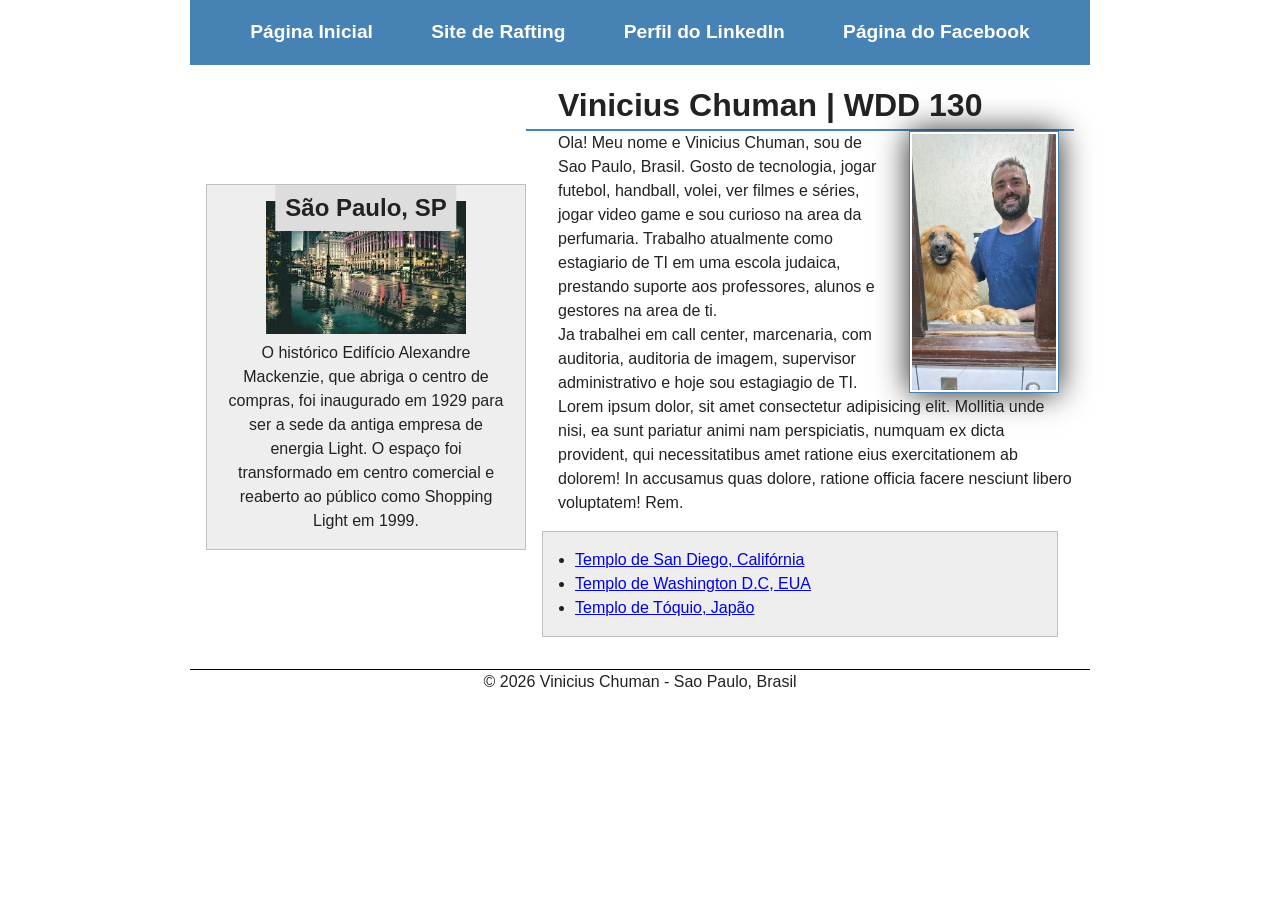
<file: index.html>
<!DOCTYPE html>
<html lang="pt-BR">

<head>
    <meta charset="UTF-8">
    <meta name="viewport" content="width=device-width, initial-scale=1.0">
    <title>Vinicius Chuman | WDD 130</title>

    <meta name="description"
        content="Apenas uma tentativa de fazer com que a pagina criada seja gabaritada na auditoria maléfica.">
    <meta name="author" content="Vinicius Chuman">
    <link rel="stylesheet" href="estilos/estilos.css">
</head>

<body>
    <header>
        <nav>
            <a href="#">Página Inicial</a>
            <a href="wwr/">Site de Rafting</a>
            <a href="https://linkedin.com">Perfil do LinkedIn</a>
            <a href="https://facebook.com">Página do Facebook</a>
        </nav>
    </header>

    <div class="grid">


        <aside class="caixa">
            <h2>São Paulo, SP</h2>
            <img src="imagens/centro_de_sp.jpeg" alt="Shopping Light, na praça Ramos de Azevedo, centro de São Paulo"
                class="place-img">

            <p>O histórico Edifício Alexandre Mackenzie, que abriga o centro de compras, foi inaugurado em 1929 para ser
                a
                sede da
                antiga empresa de energia Light. O espaço foi transformado em centro comercial e reaberto ao público
                como
                Shopping Light em 1999.</p>
        </aside>

        <main>
            <h1 class="identacao">Vinicius Chuman | WDD 130</h1>
            <img src="imagens/perfil.jpg" alt="Ola, meu nome e Vinicius Chuman" width="200">
            <p class="identacao"> Ola! Meu nome e Vinicius Chuman, sou de Sao Paulo, Brasil. Gosto de tecnologia, jogar
                futebol, handball,
                volei,
                ver filmes e séries, jogar video game e sou curioso na area da perfumaria. Trabalho atualmente como
                estagiario de TI
                em uma escola judaica, prestando suporte aos professores, alunos e gestores na area de ti.</p>
            <p class="identacao"> Ja trabalhei em call center, marcenaria, com auditoria, auditoria de imagem,
                supervisor
                administrativo e hoje sou estagiagio de TI.</p>
            <p class="identacao">Lorem ipsum dolor, sit amet consectetur adipisicing elit. Mollitia unde nisi, ea sunt
                pariatur animi nam
                perspiciatis, numquam ex dicta provident, qui necessitatibus amet ratione eius exercitationem ab
                dolorem! In
                accusamus quas dolore, ratione officia facere nesciunt libero voluptatem! Rem.</p>

            <ul class="caixa identacao">
                <li><a href="https://www.churchofjesuschrist.org/temples/details/san-diego-california-temple?lang=por"
                        target="_blank">Templo de San Diego, Califórnia</a>
                </li>
                <li><a href="https://www.churchofjesuschrist.org/temples/details/washington-d.c.-temple?lang=por"
                        target="_blank">Templo de Washington D.C, EUA</a></li>
                <li><a href="https://www.churchofjesuschrist.org/temples/details/tokyo-japan-temple?lang=por"
                        target="_blank">Templo de Tóquio, Japão</a></li>
            </ul>


        </main>
    </div>

    <footer>
        <p class="footer-text">&copy; 2026 Vinicius Chuman - Sao Paulo, Brasil</p>

    </footer>
</body>

</html>
</file>
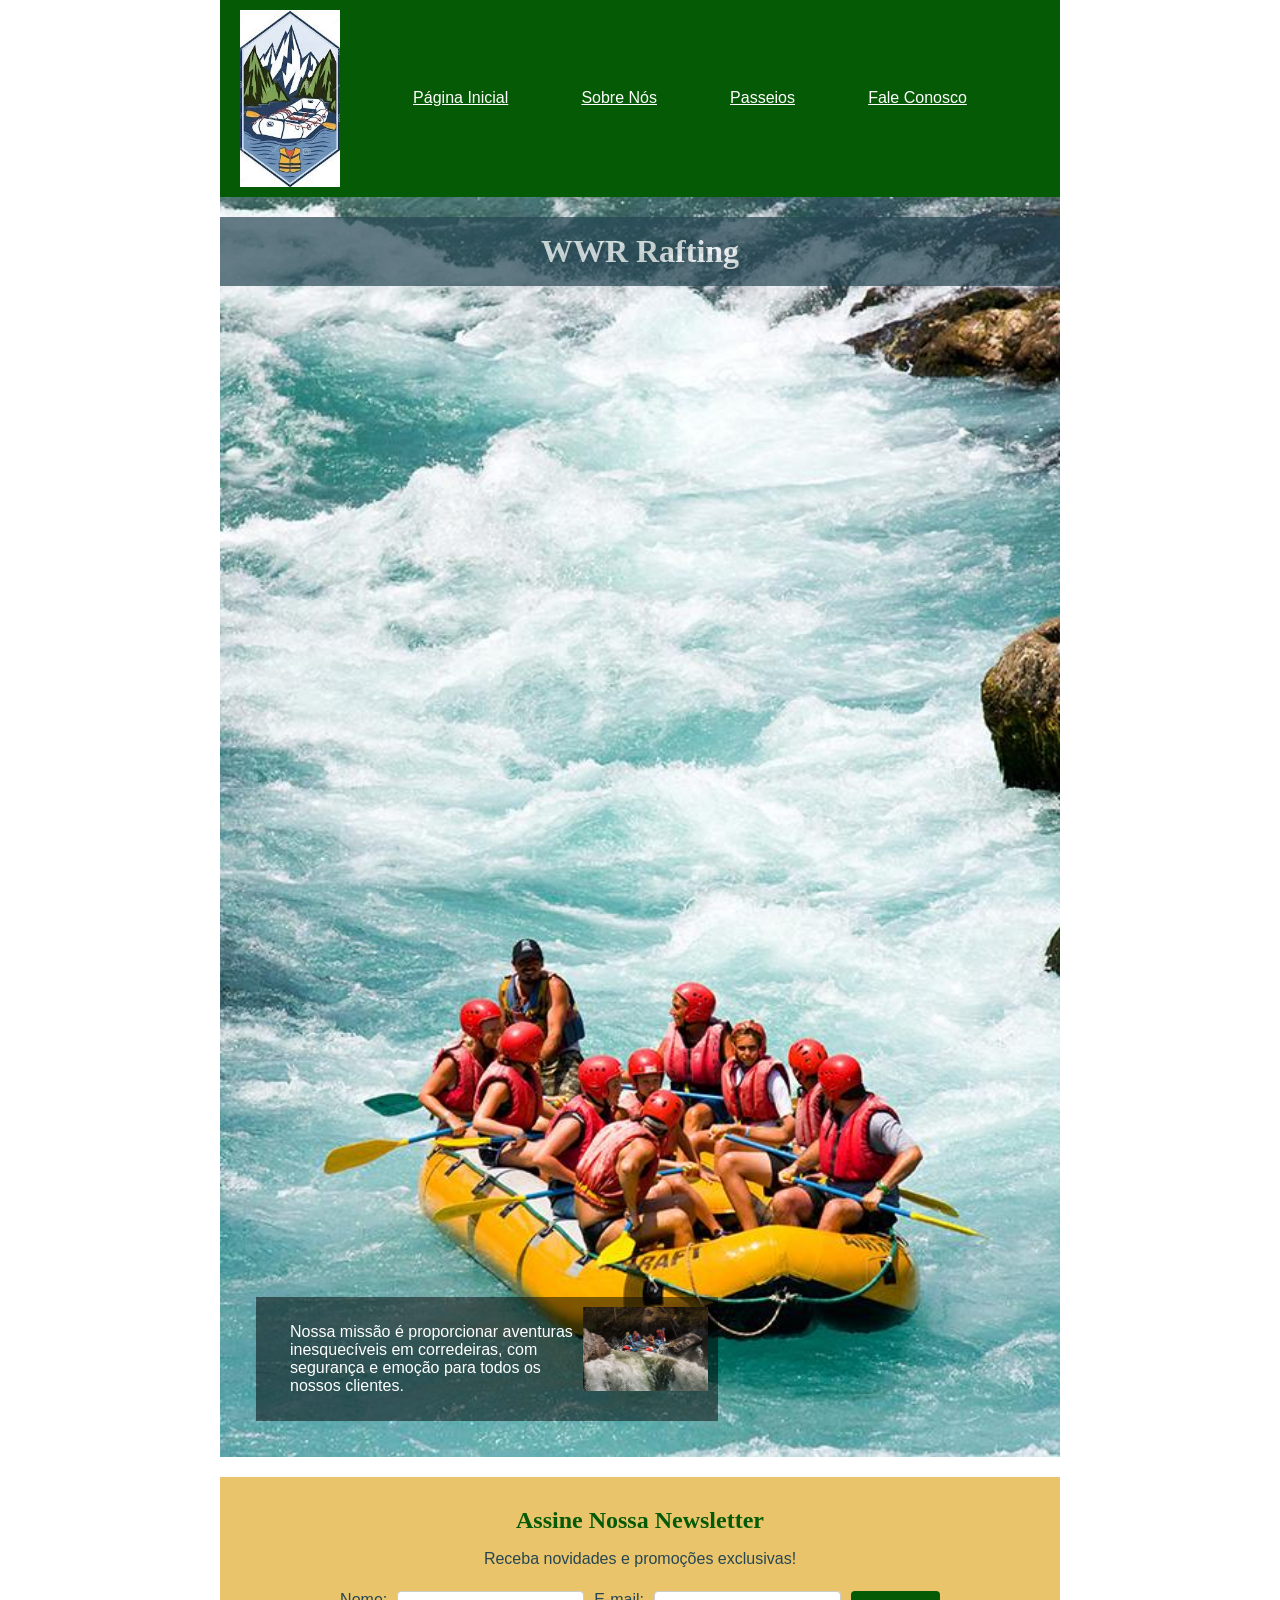
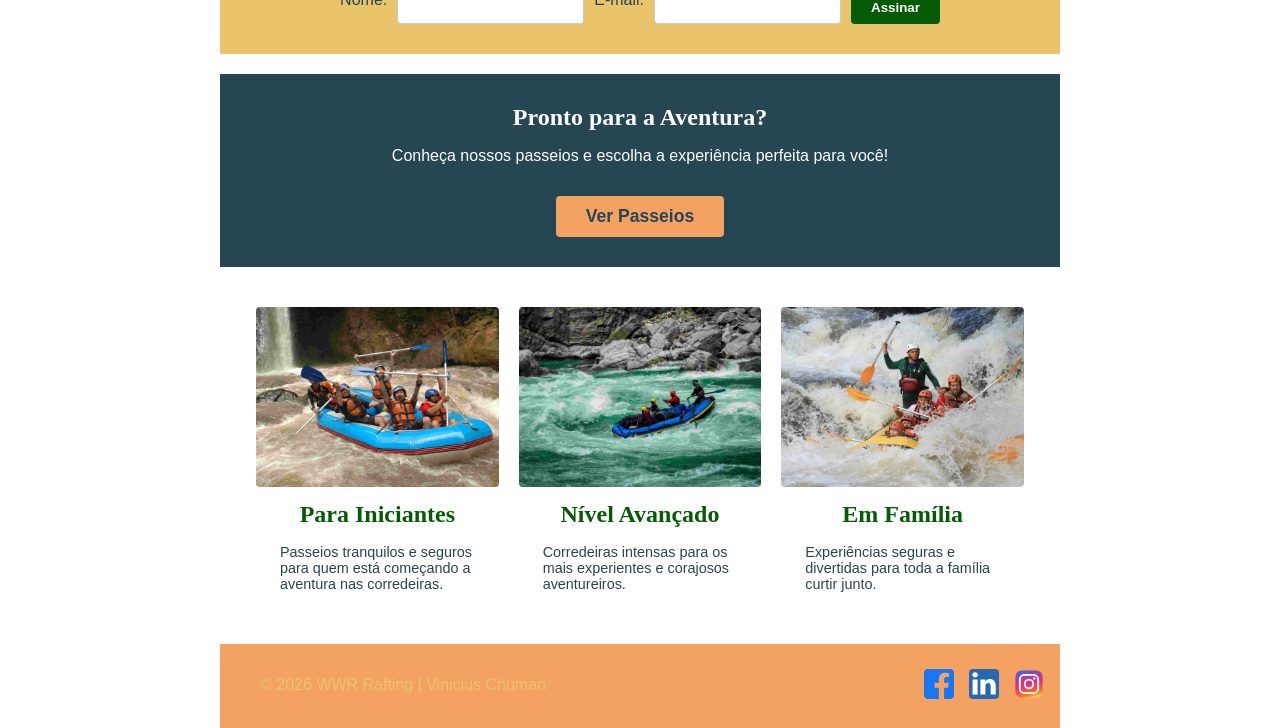
<file: wwr/index.html>
<!DOCTYPE html>
<html lang="pt-BR">

<head>
    <meta charset="UTF-8">
    <meta name="viewport" content="width=device-width, initial-scale=1.0">
    <meta name="description"
        content="WWR Rafting - Aventuras inesquecíveis em corredeiras brasileiras. Conheça nossos passeios e venha viver essa experiência!">
    <meta name="author" content="Vinicius Chuman">
    <title>Página Inicial | WWR Rafting</title>
    <link rel="stylesheet" href="estilos/rafting.css">
</head>

<body>
    <header>
        <img src="imagens/logo.jpeg" alt="Logo WWR Rafting">
        <nav>
            <ul>
                <li><a href="index.html">Página Inicial</a></li>
                <li><a href="sobre.html">Sobre Nós</a></li>
                <li><a href="passeios.html">Passeios</a></li>
                <li><a href="contato.html">Fale Conosco</a></li>
            </ul>
        </nav>
    </header>

    <main>
        <!-- Hero com imagem e título -->
        <div class="hero">
            <img src="imagens/rafting_p.jpg" alt="Rafting em Corredeiras">
            <h1>WWR Rafting</h1>
            <article>
                <img src="imagens/rafting_g.jpg" alt="Clientes se aventurando">
                <p>Nossa missão é proporcionar aventuras inesquecíveis em corredeiras, com segurança e emoção para todos
                    os nossos clientes.</p>
            </article>
        </div>

        <!-- Newsletter -->
        <section class="newsletter">
            <h2>Assine Nossa Newsletter</h2>
            <p>Receba novidades e promoções exclusivas!</p>
            <form action="#" method="get">
                <label for="nome-news">Nome:</label>
                <input type="text" id="nome-news" name="nome" required>
                <label for="email-news">E-mail:</label>
                <input type="email" id="email-news" name="email" required>
                <button type="submit">Assinar</button>
            </form>
        </section>

        <!-- Chamada para ação -->
        <section class="cta">
            <h2>Pronto para a Aventura?</h2>
            <p>Conheça nossos passeios e escolha a experiência perfeita para você!</p>
            <a href="passeios.html" class="btn-cta">Ver Passeios</a>
        </section>

        <!-- Grid com imagens e conteúdo -->
        <section class="home-grid">
            <div class="home-card">
                <img src="imagens/aventura1.jpg" alt="Rafting para iniciantes">
                <h2>Para Iniciantes</h2>
                <p>Passeios tranquilos e seguros para quem está começando a aventura nas corredeiras.</p>
            </div>
            <div class="home-card">
                <img src="imagens/aventura2.jpg" alt="Rafting avançado">
                <h2>Nível Avançado</h2>
                <p>Corredeiras intensas para os mais experientes e corajosos aventureiros.</p>
            </div>
            <div class="home-card">
                <img src="imagens/aventura3.jpg" alt="Rafting em família">
                <h2>Em Família</h2>
                <p>Experiências seguras e divertidas para toda a família curtir junto.</p>
            </div>
        </section>
    </main>

    <footer>
        <p>&copy; 2026 WWR Rafting | Vinicius Chuman</p>
        <nav class="redes-sociais">
            <a href="https://facebook.com">
                <img src="imagens/facebook.svg" alt="Ícone do Facebook">
            </a>
            <a href="https://linkedin.com">
                <img src="imagens/linkedin.svg" alt="Ícone do LinkedIn">
            </a>
            <a href="https://instagram.com">
                <img src="imagens/instagram.svg" alt="Ícone do Instagram">
            </a>
        </nav>
    </footer>
</body>

</html>
</file>
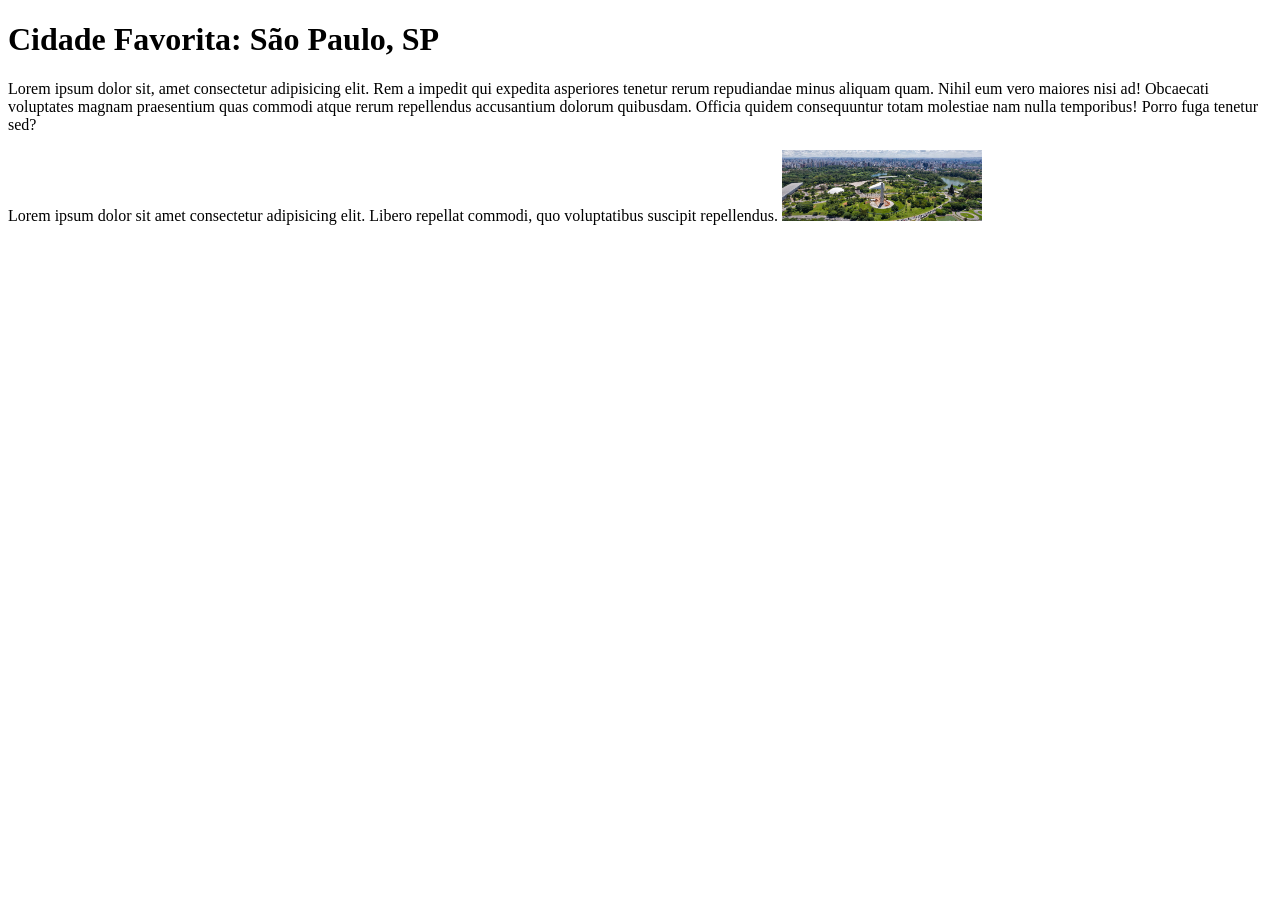
<file: semana01/cidade-favorita.html>
<!DOCTYPE html>
<html lang="pt-BR">

<head>
    <meta charset="UTF-8">
    <meta name="viewport" content="width=device-width, initial-scale=1.0">
    <title>Cidade Favorita</title>
</head>

<body>
    <h1> Cidade Favorita: São Paulo, SP</h1>
    <p></p>
    Lorem ipsum dolor sit, amet consectetur adipisicing elit. Rem a impedit qui expedita asperiores tenetur rerum
    repudiandae minus aliquam quam. Nihil eum vero maiores nisi ad! Obcaecati voluptates magnam praesentium quas commodi
    atque rerum repellendus accusantium dolorum quibusdam. Officia quidem consequuntur totam molestiae nam nulla
    temporibus!
    Porro fuga tenetur sed?
    <p></p>
    Lorem ipsum dolor sit amet consectetur adipisicing elit. Libero repellat commodi, quo voluptatibus suscipit
    repellendus.

    <img src="imagens/parque_ibirapuera.jpg" alt="Parque do Ibirapuera em São Paulo" width="200">


</body>

</html>
</file>
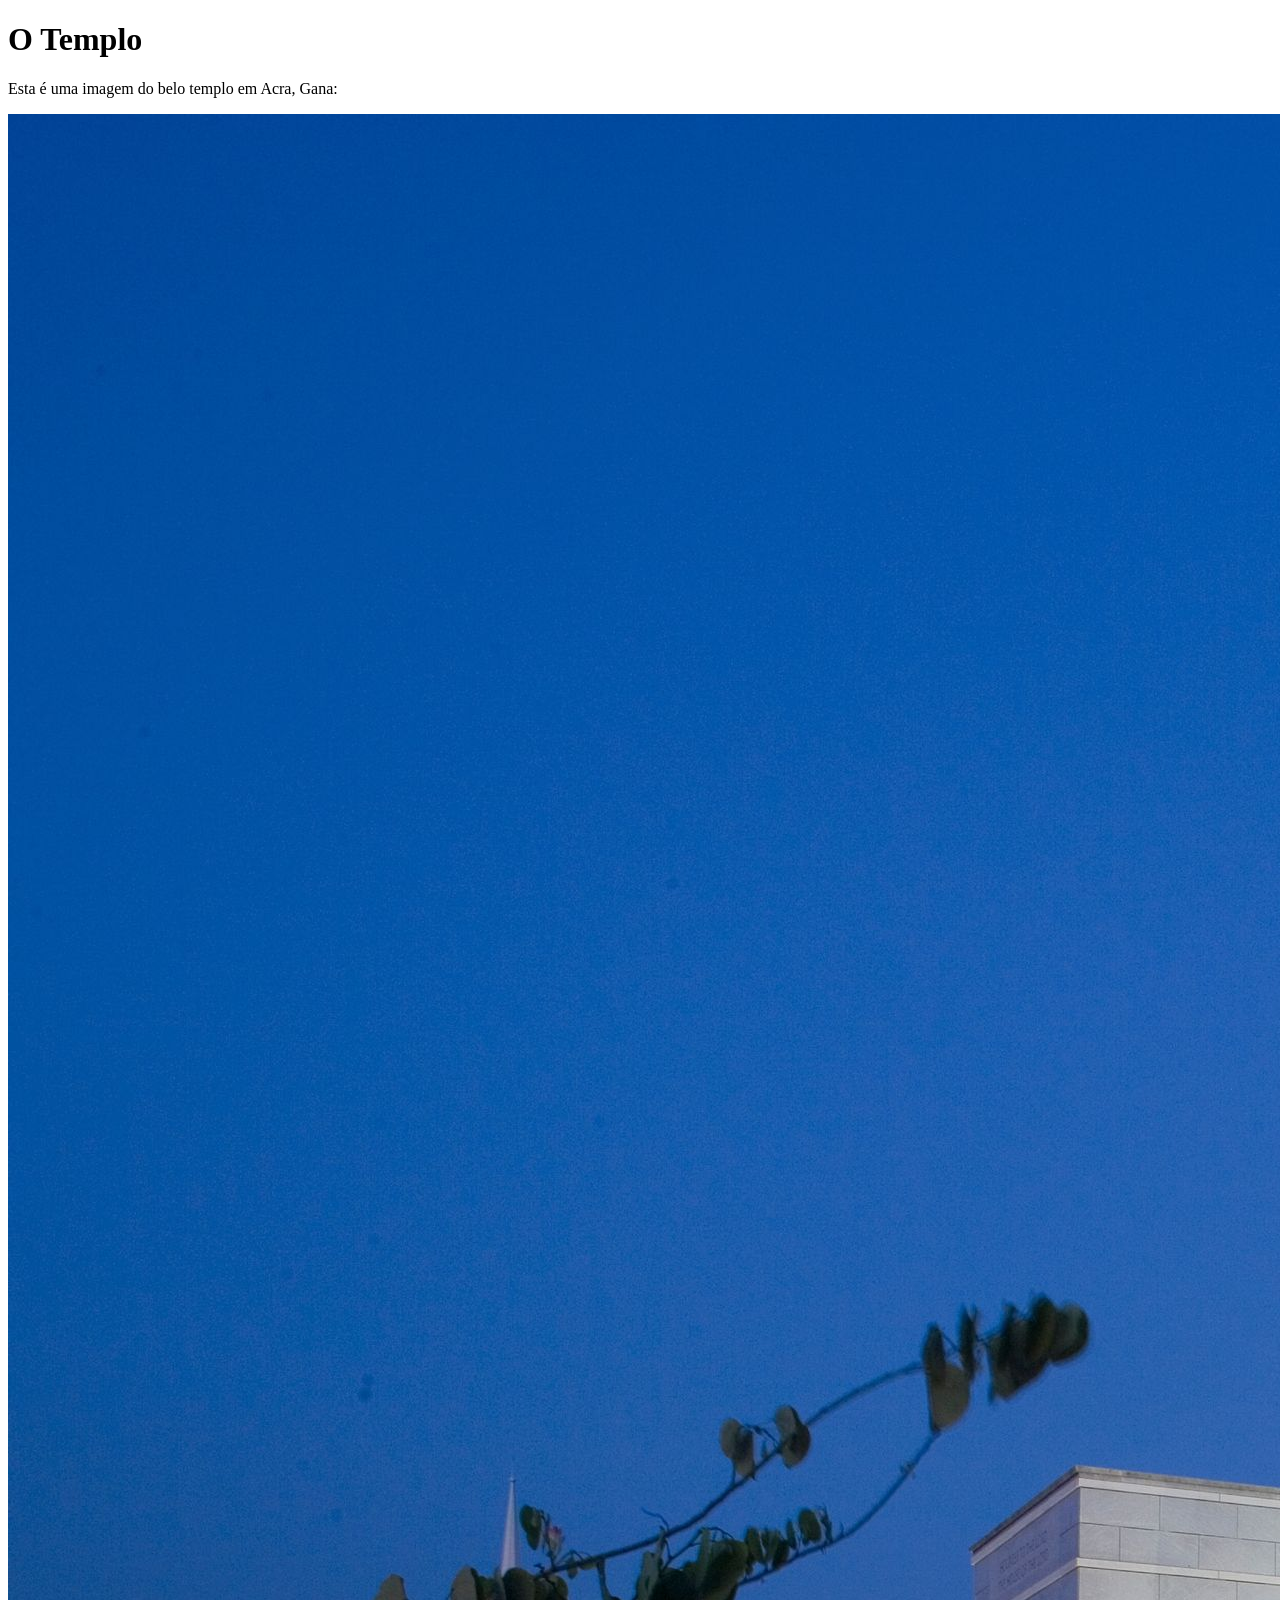
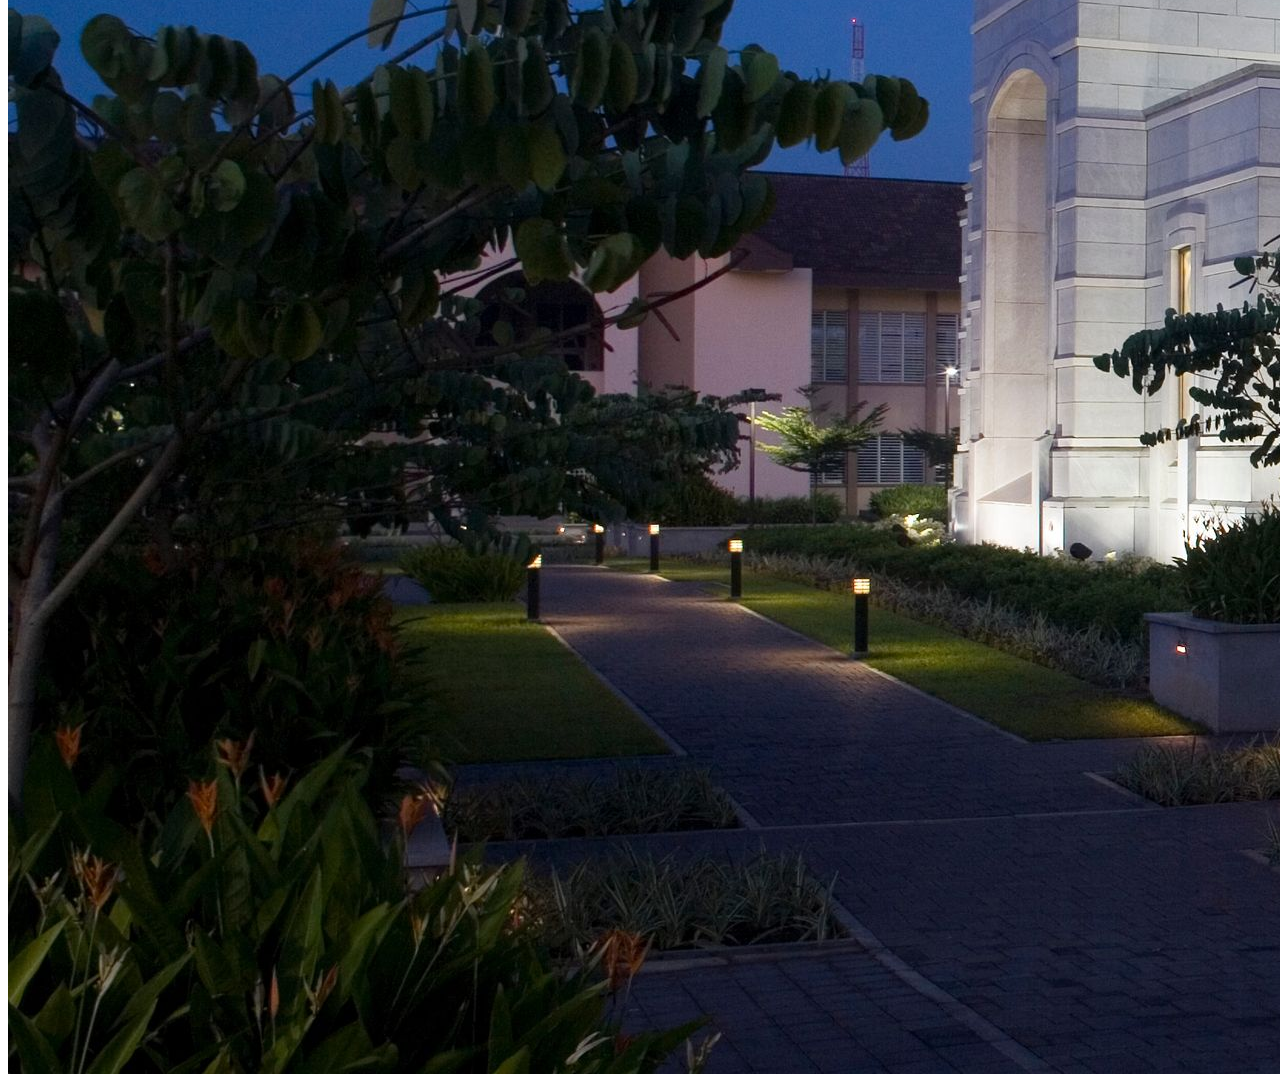
<file: semana01/imagens.html>
<!DOCTYPE html>
<html lang="pt-br">
<head>
    <meta charset="UTF-8">
    <meta name="viewport" content="width=device-width, initial-scale=1.0">
    <title>Imagem do Templo</title>
</head>
<body>
    <h1>O Templo</h1>
    <p>Esta é uma imagem do belo templo em Acra, Gana:</p>
    <img src="imagens/templo-largo.jpeg" alt="O Templo de Acra, Gana">
    
</body>
</html>
</file>
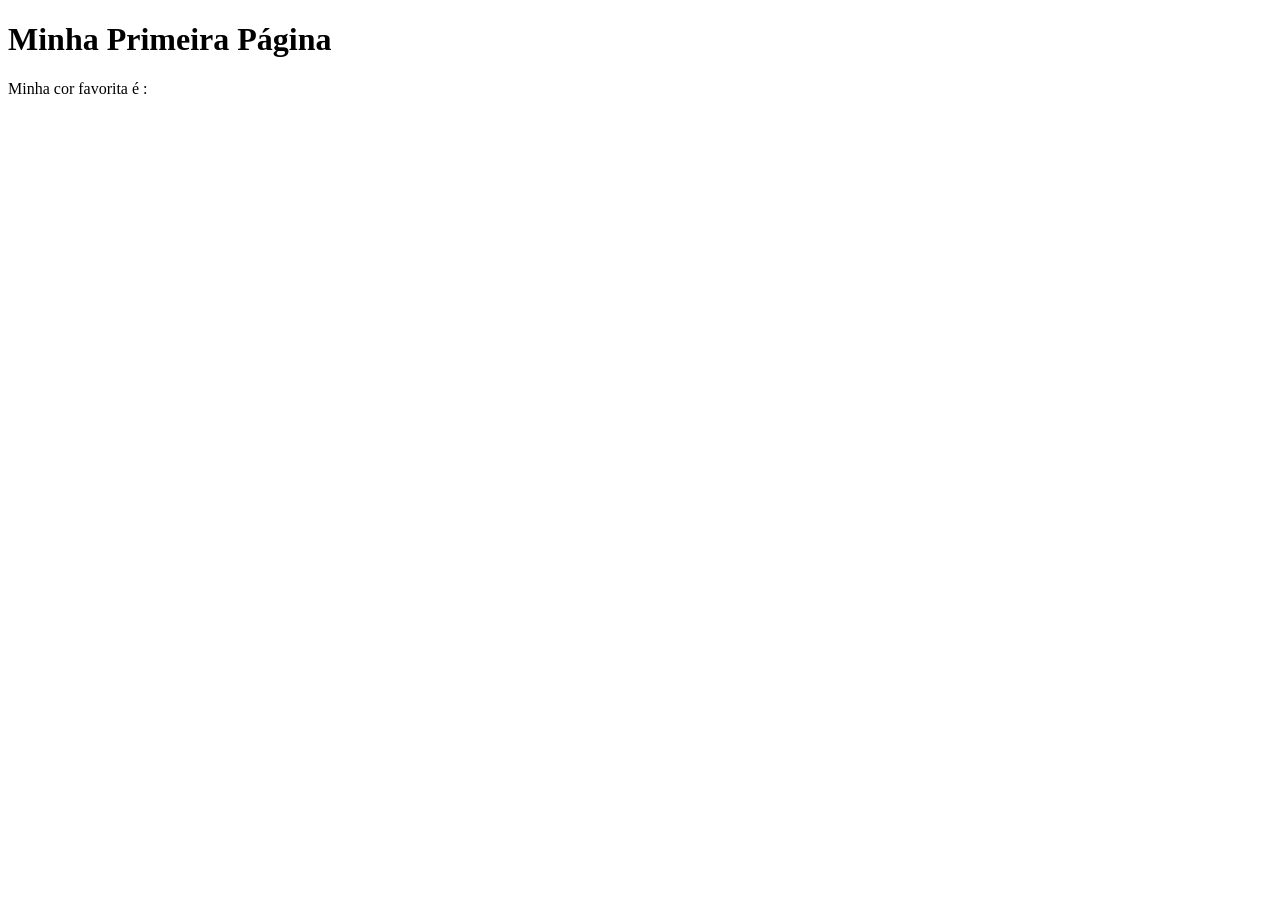
<file: semana01/primeira-pagina.html>
<!DOCTYPE html>
<html lang="pt-br">
<head>
    <meta charset="UTF-8">
    <meta name="viewport" content="width=device-width, initial-scale=1.0">
    <title>Minha Primeira Página</title>
</head>
<body>
    <h1>Minha Primeira Página</h1>
    <p>Minha cor favorita é : </p>
</body>
</html>
</file>
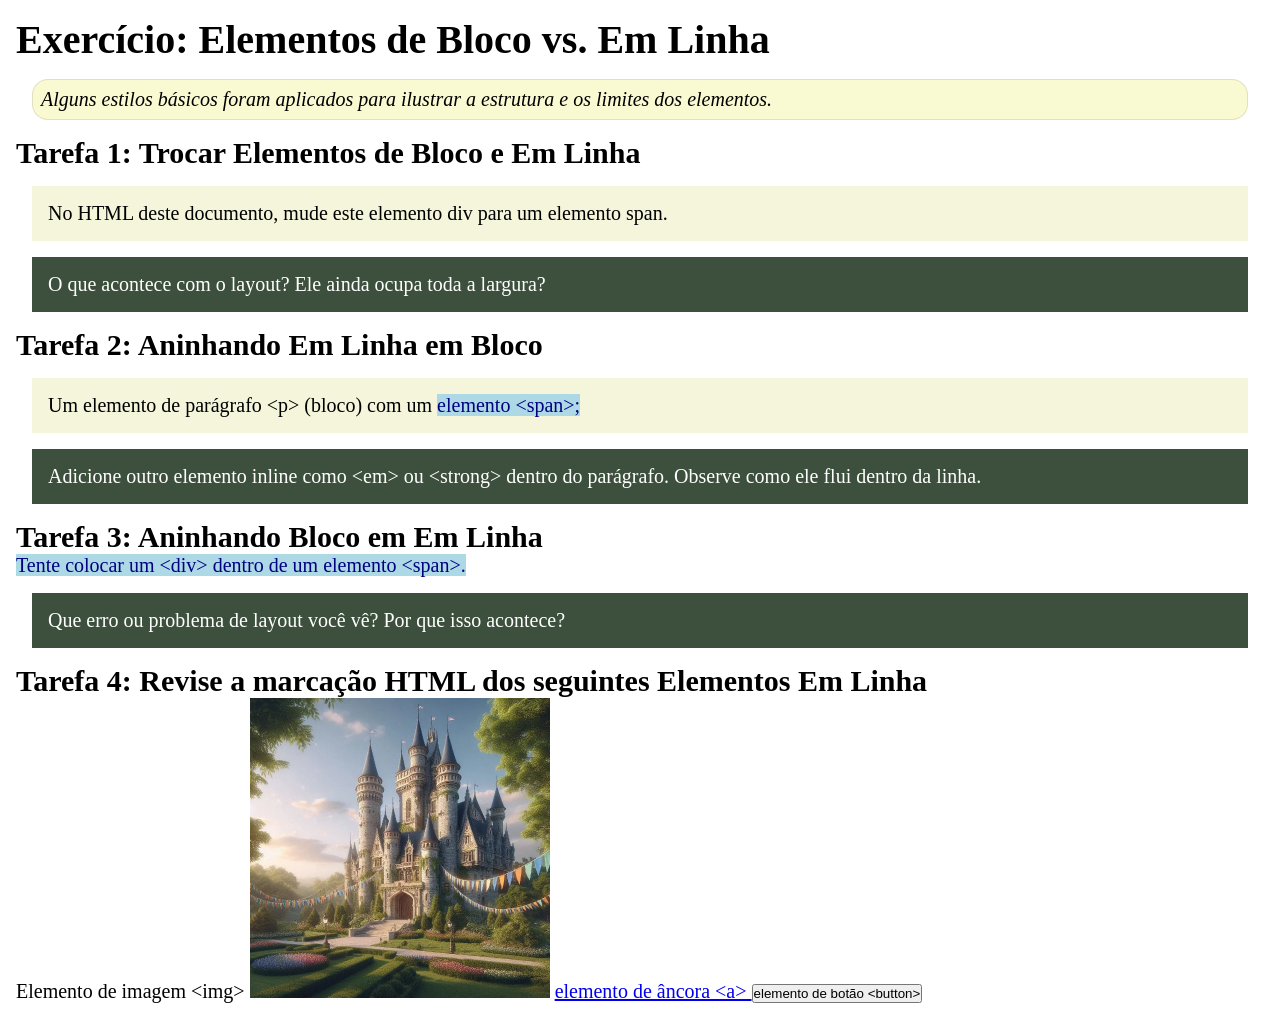
<file: semana02/bloco-vs-inline.html>
<!DOCTYPE html>
<html lang="pt-br">

<head>
    <meta charset="UTF-8">
    <meta name="viewport" content="width=device-width, initial-scale=1.0">
    <title>Exercício: Elementos de Bloco vs. Inline</title>
    <link rel="stylesheet" href="estilos/bloco-vs-inline.css">
</head>

<body>
    <main>
        <h1>Exercício: Elementos de Bloco vs. Em Linha</h1>
        <p class="note">Alguns estilos básicos foram aplicados para ilustrar a estrutura e os limites dos elementos.</p>

        <h2>Tarefa 1: Trocar Elementos de Bloco e Em Linha</h2>
        <div>No HTML deste documento, mude este elemento div para um elemento span.</div>

        <p class="question">O que acontece com o layout? Ele ainda ocupa toda a largura?</p>

        <h2>Tarefa 2: Aninhando Em Linha em Bloco</h2>
        <p>Um elemento de parágrafo &lt;p&gt; (bloco) com um <span>elemento &lt;span&gt;;</span></p>
        <p class="question">Adicione outro elemento inline como &lt;em&gt; ou &lt;strong&gt; dentro do parágrafo.
            Observe como ele flui dentro da linha.</p>

        <h2>Tarefa 3: Aninhando Bloco em Em Linha</h2>
        <span>Tente colocar um &lt;div&gt; dentro de um elemento &lt;span&gt;.</span>
        <p class="question">Que erro ou problema de layout você vê? Por que isso acontece?</p>


        <h2>Tarefa 4: Revise a marcação HTML dos seguintes Elementos Em Linha</h2>
        Elemento de imagem &lt;img&gt;
        <img src="imagens/castelo.webp" alt="imagem (imagens estão em linha)" width="300" height="300">
        <a href="https://churchofjesuschrist.org">elemento de âncora &lt;a&gt; </a>
        <button type="button">elemento de botão &lt;button&gt;</button>
    </main>
</body>

</html>
</file>
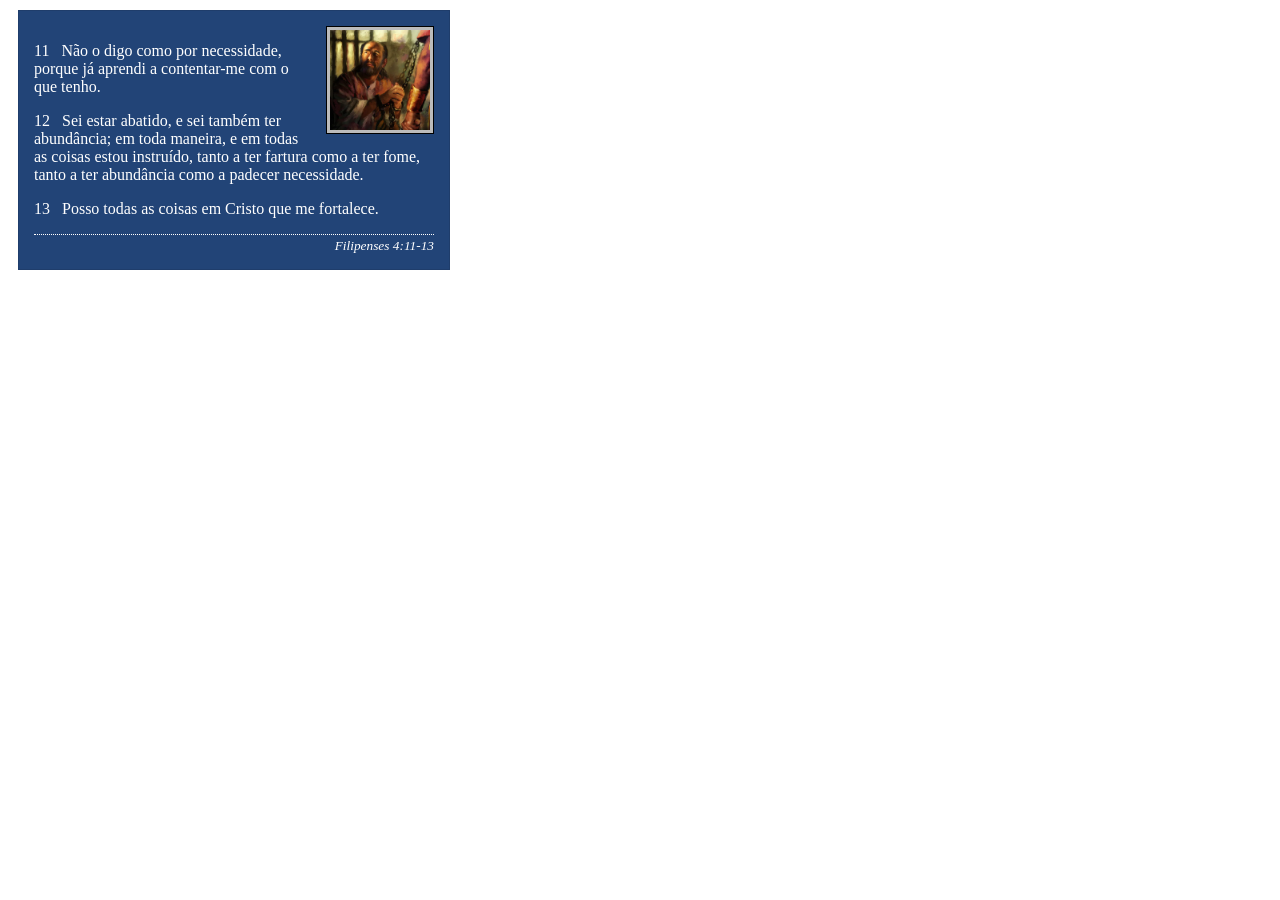
<file: semana02/box-model-solucao.html>
<!DOCTYPE html>
<html lang="pt-br">

<head>
    <meta charset="UTF-8">
    <meta name="viewport" content="width=device-width, initial-scale=1.0">
    <title>Atividade de Box Model</title>
    <link rel="stylesheet" href="estilos/box-model-solucao.css">
</head>

<body>
    <main>
        <div class="callout">
            <img src="imagens/apostolo-paulo-preso.webp" alt="Apóstolo Paulo - Preso em Roma" width="200" height="200">
            <blockquote>
                <p>11 &nbsp; Não o digo como por necessidade, porque já aprendi a contentar-me com o que tenho.</p>
                <p>12 &nbsp; Sei estar abatido, e sei também ter abundância; em toda maneira, e em todas as coisas estou
                    instruído, tanto a ter fartura como a ter fome, tanto a ter abundância como a padecer necessidade.
                </p>
                <p>13 &nbsp; Posso todas as coisas em Cristo que me fortalece.</p>
            </blockquote>
            <cite>Filipenses 4:11-13</cite>
        </div>
    </main>
</body>

</html>
</file>
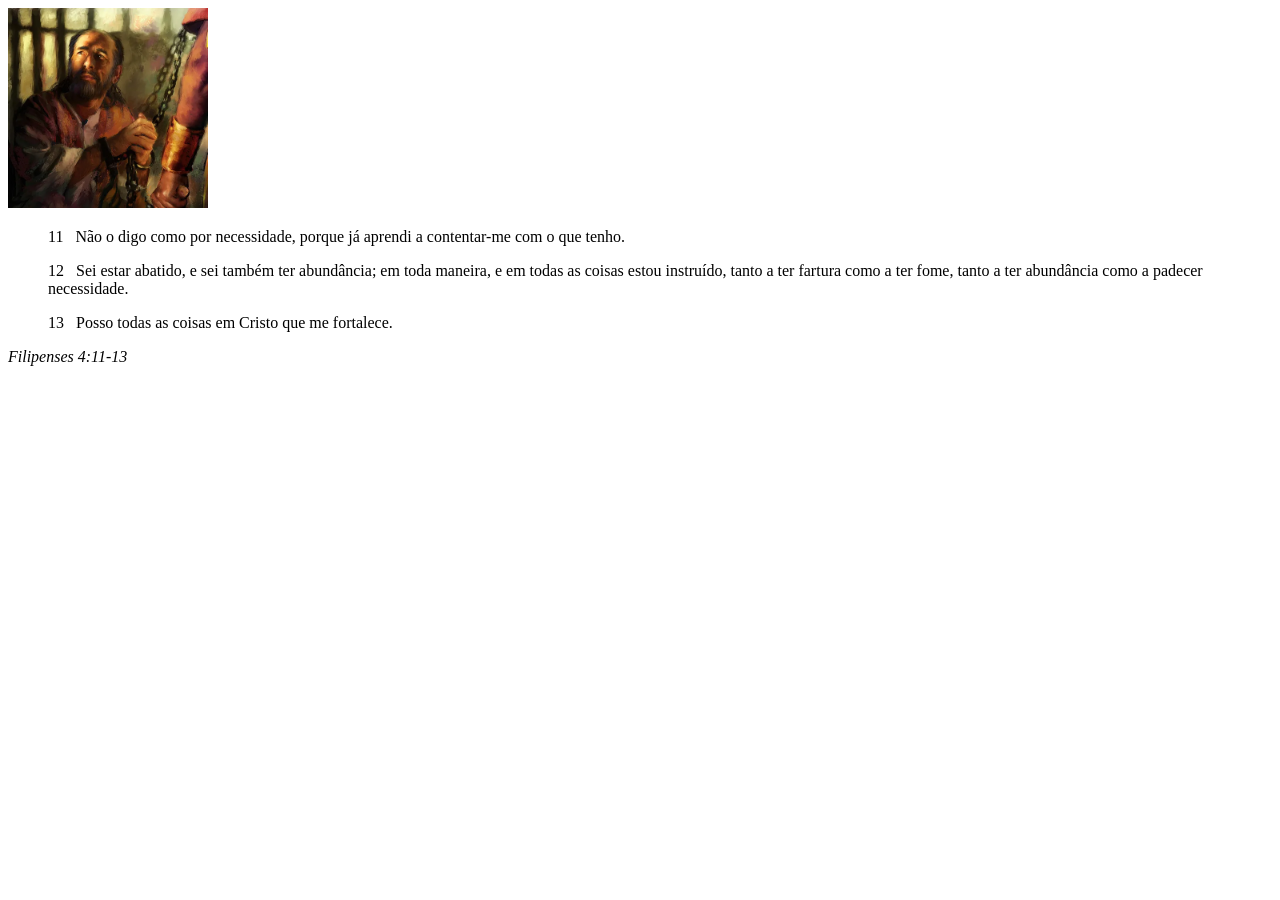
<file: semana02/box-model.html>
<!DOCTYPE html>
<html lang="pt-br">
<head>
    <meta charset="UTF-8">
    <meta name="viewport" content="width=device-width, initial-scale=1.0">
    <title>Atividade de Box Model</title>
</head>
<body>
    <main>
        <div class="callout">
            <img src="imagens/apostolo-paulo-preso.webp" alt="Apóstolo Paulo - Preso em Roma" width="200" height="200">
            <blockquote>
                <p>11 &nbsp; Não o digo como por necessidade, porque já aprendi a contentar-me com o que tenho.</p>
                <p>12 &nbsp; Sei estar abatido, e sei também ter abundância; em toda maneira, e em todas as coisas estou instruído, tanto a ter fartura como a ter fome, tanto a ter abundância como a padecer necessidade.</p>
                <p>13 &nbsp; Posso todas as coisas em Cristo que me fortalece.</p>
            </blockquote>
            <cite>Filipenses 4:11-13</cite>
        </div>
    </main>
</body>
</html>
</file>
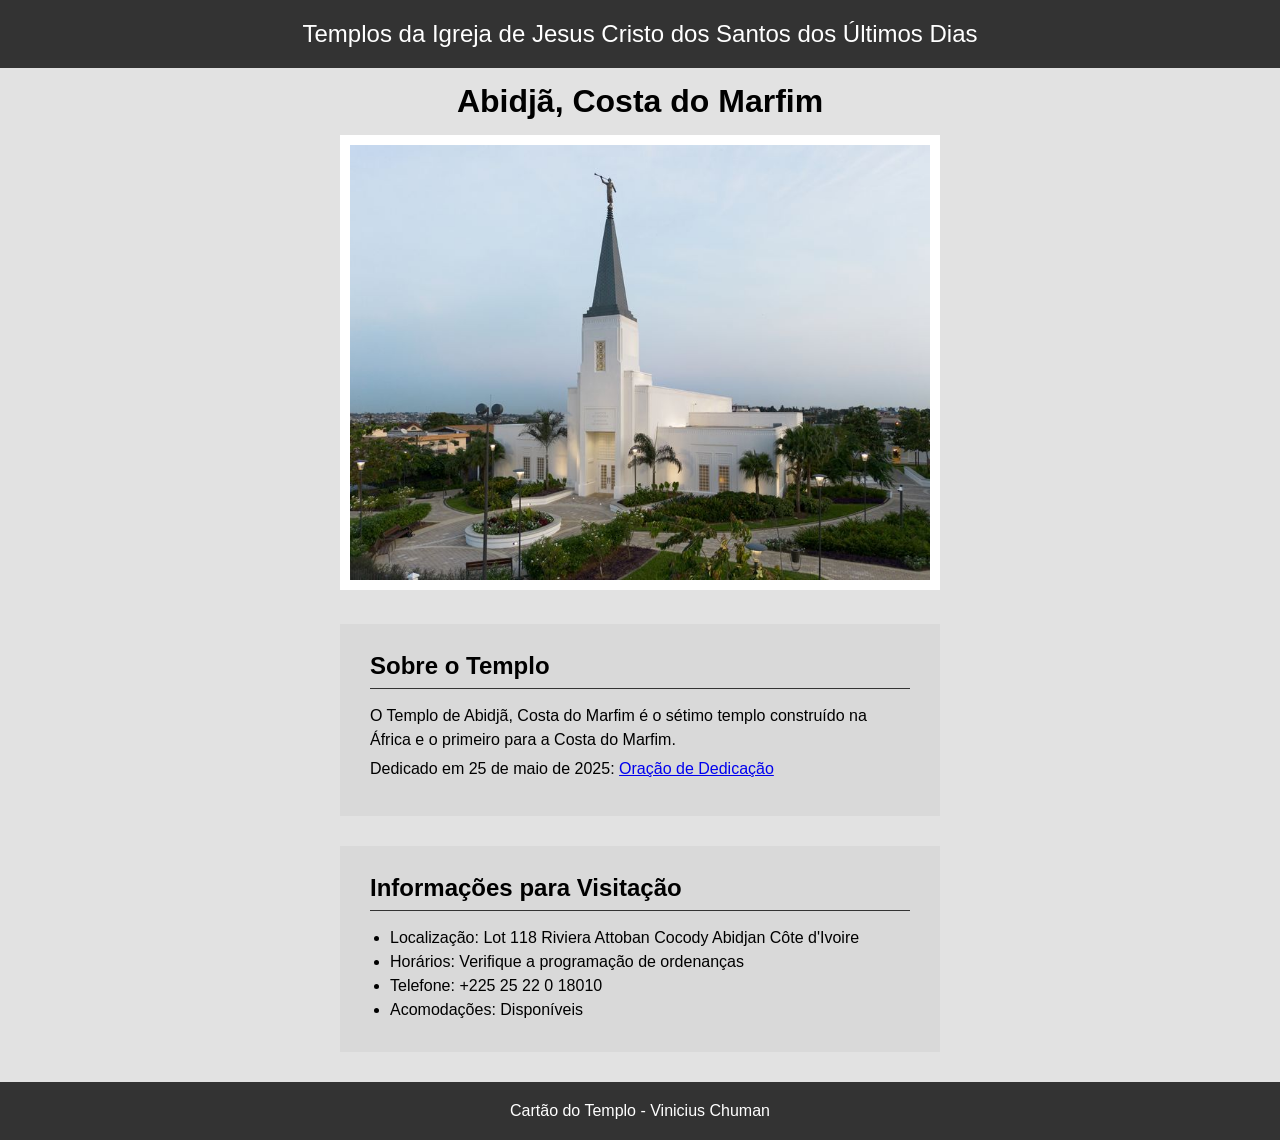
<file: semana02/templo.html>
<!DOCTYPE html>
<html lang="pt-br">

<head>
    <meta charset="UTF-8">
    <meta name="viewport" content="width=device-width, initial-scale=1.0">
    <title>Cartão do Templo - Abidjã, Costa do Marfim</title>
    <link rel="stylesheet" href="estilos/templo.css">
</head>

<body>
    <header>
        <p>Templos da Igreja de Jesus Cristo dos Santos dos Últimos Dias</p>
    </header>
    <main>
        <h1>Abidjã, Costa do Marfim</h1>
        <picture>
            <img src="imagens/abidja-costa-do-marfim.jpeg" alt="Templo de Abidjã, Costa do Marfim">
        </picture>
        <section>
            <h2>Sobre o Templo</h2>
            <p>O Templo de Abidjã, Costa do Marfim é o sétimo templo construído na África e o primeiro para a Costa do
                Marfim.</p>
            <p>Dedicado em 25 de maio de 2025: <a
                    href="https://www.churchofjesuschrist.org/temples/dedicatory-prayer/abidjan-ivory-coast-temple/2025-05-25?lang=eng"
                    target="_blank" rel="noopener noreferrer">Oração de Dedicação</a></p>
        </section>
        <section>
            <h2>Informações para Visitação</h2>
            <ul>
                <li>Localização: Lot 118 Riviera Attoban Cocody Abidjan Côte d'Ivoire</li>
                <li>Horários: Verifique a programação de ordenanças</li>
                <li>Telefone: +225 25 22 0 18010</li>
                <li>Acomodações: Disponíveis</li>
            </ul>
        </section>
    </main>
    <footer>
        <p>Cartão do Templo - Vinicius Chuman</p>
    </footer>
</body>

</html>
</file>
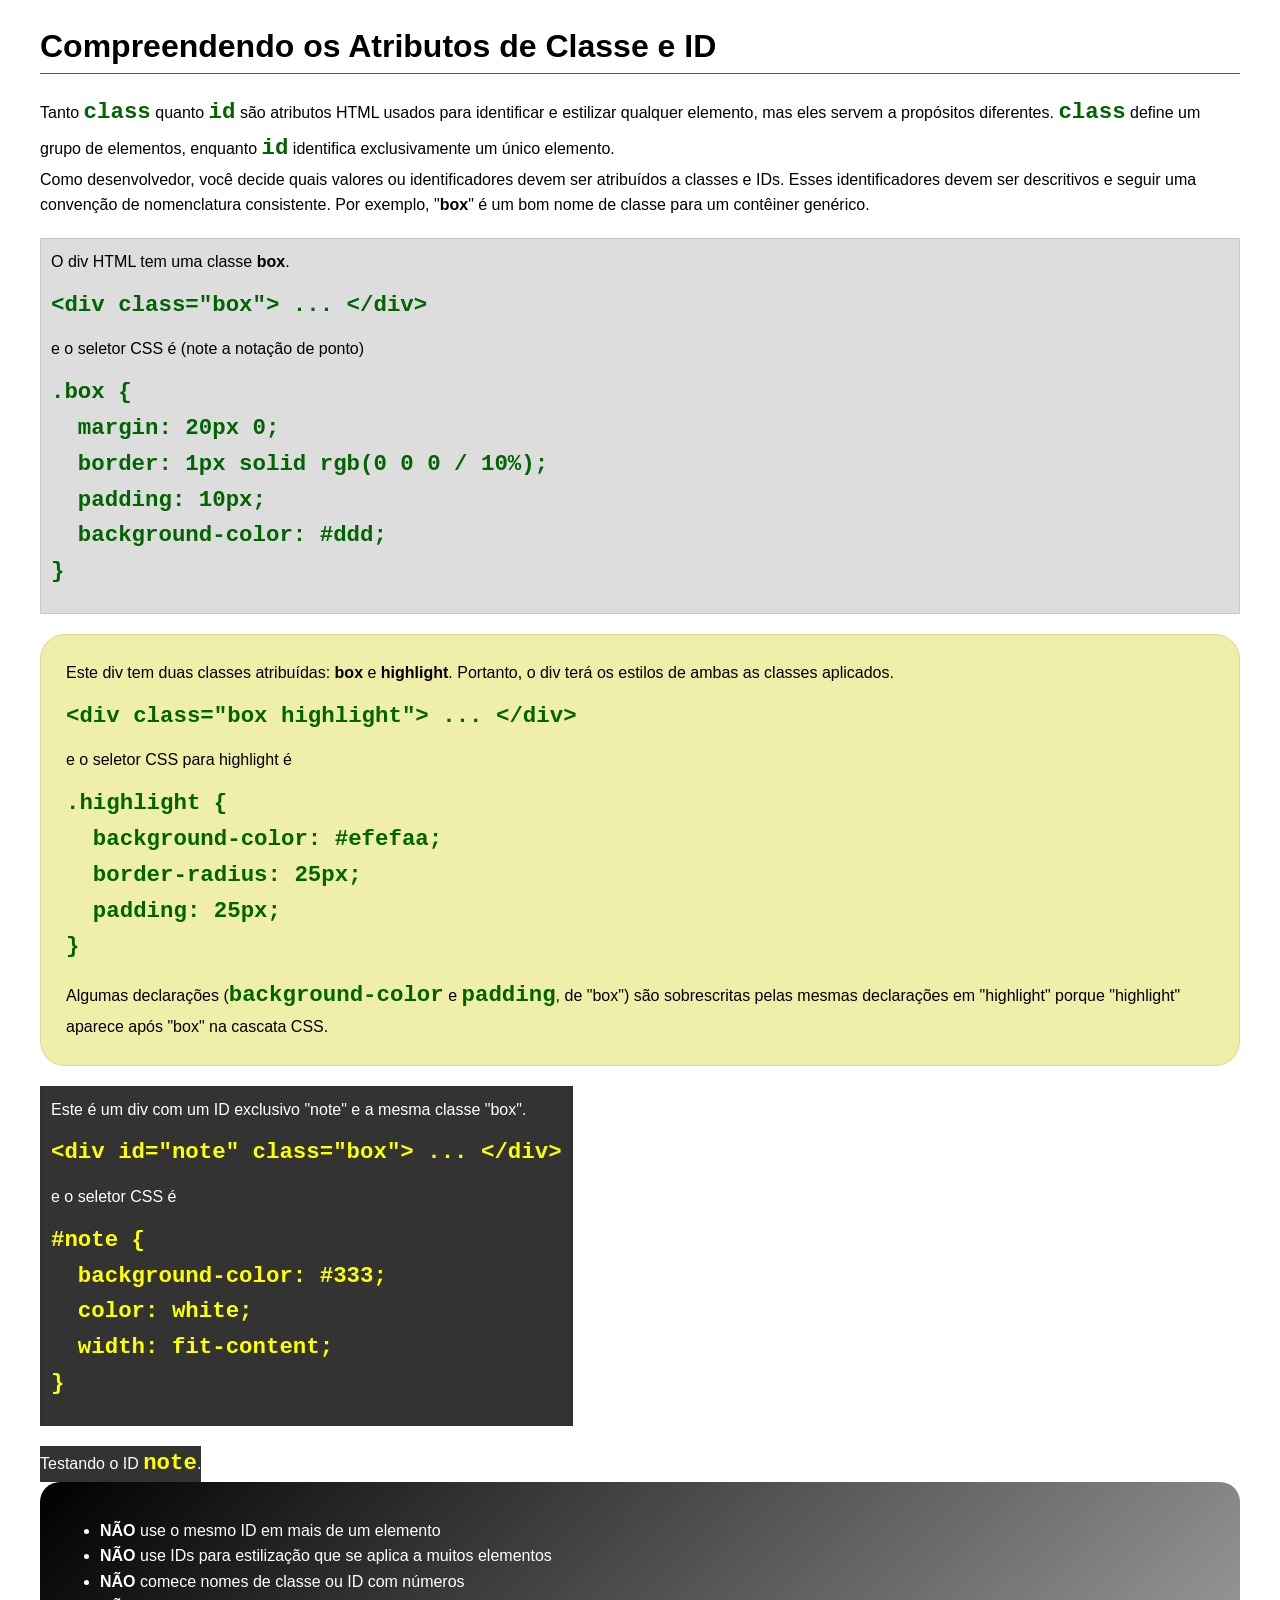
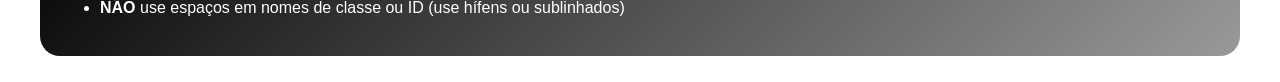
<file: semana03/classe-e-id.html>
<!DOCTYPE html>
<html lang="pt-br">

<head>
    <meta charset="UTF-8">
    <meta name="viewport" content="width=device-width, initial-scale=1.0">
    <title>Atributos de Classe vs ID</title>
    <link rel="stylesheet" href="estilos/classe-e-id.css">
</head>

<body>
    <h1>Compreendendo os Atributos de Classe e ID</h1>
    <p>Tanto <code>class</code> quanto <code>id</code> são atributos HTML usados para identificar e estilizar qualquer
        elemento, mas eles servem a propósitos diferentes. <code>class</code> define um grupo de elementos, enquanto
        <code>id</code> identifica exclusivamente um único elemento.
    </p>
    <p>Como desenvolvedor, você decide quais valores ou identificadores devem ser atribuídos a classes e IDs. Esses
        identificadores devem ser descritivos e seguir uma convenção de nomenclatura consistente. Por exemplo,
        "<strong>box</strong>" é um bom nome de classe para um contêiner genérico.</p>
    <div class="box">
        <p>O div HTML tem uma classe <strong>box</strong>.</p>
        <pre><code class="html">&lt;div class="box"&gt; ... &lt;/div&gt;</code></pre>
        e o seletor CSS é (note a notação de ponto)
        <pre><code class="css">.box {
  margin: 20px 0;
  border: 1px solid rgb(0 0 0 / 10%);
  padding: 10px;
  background-color: #ddd; 
}</code></pre>
    </div>

    <div class="box highlight">
        <p>Este div tem duas classes atribuídas: <strong>box</strong> e <strong>highlight</strong>. Portanto, o div terá
            os estilos de ambas as classes aplicados.</p>
        <pre><code class="html">&lt;div class="box highlight"&gt; ... &lt;/div&gt;</code></pre>
        e o seletor CSS para highlight é
        <pre><code class="css">.highlight {
  background-color: #efefaa;
  border-radius: 25px;
  padding: 25px;
}</code></pre>
        <p>Algumas declarações (<code>background-color</code> e <code>padding</code>, de "box") são sobrescritas pelas
            mesmas declarações em "highlight" porque "highlight" aparece após "box" na cascata CSS.</p>
    </div>

    <div id="note" class="box">
        <p>Este é um div com um ID exclusivo "note" e a mesma classe "box".</p>
        <pre><code class="html">&lt;div id="note" class="box"&gt; ... &lt;/div&gt;</code></pre>
        e o seletor CSS é
        <pre><code class="css">#note {
  background-color: #333;
  color: white;
  width: fit-content;
}</code></pre>
    </div>

    <div id="note">
        <p>Testando o ID <code>note</code>.</p>
    </div>

    <section id="melhor-pratica">
        <ul>
            <li><strong>NÃO</strong> use o mesmo ID em mais de um elemento</li>
            <li><strong>NÃO</strong> use IDs para estilização que se aplica a muitos elementos</li>
            <li><strong>NÃO</strong> comece nomes de classe ou ID com números</li>
            <li><strong>NÃO</strong> use espaços em nomes de classe ou ID (use hífens ou sublinhados)</li>
        </ul>
    </section>

    <br>

</body>

</html>
</file>
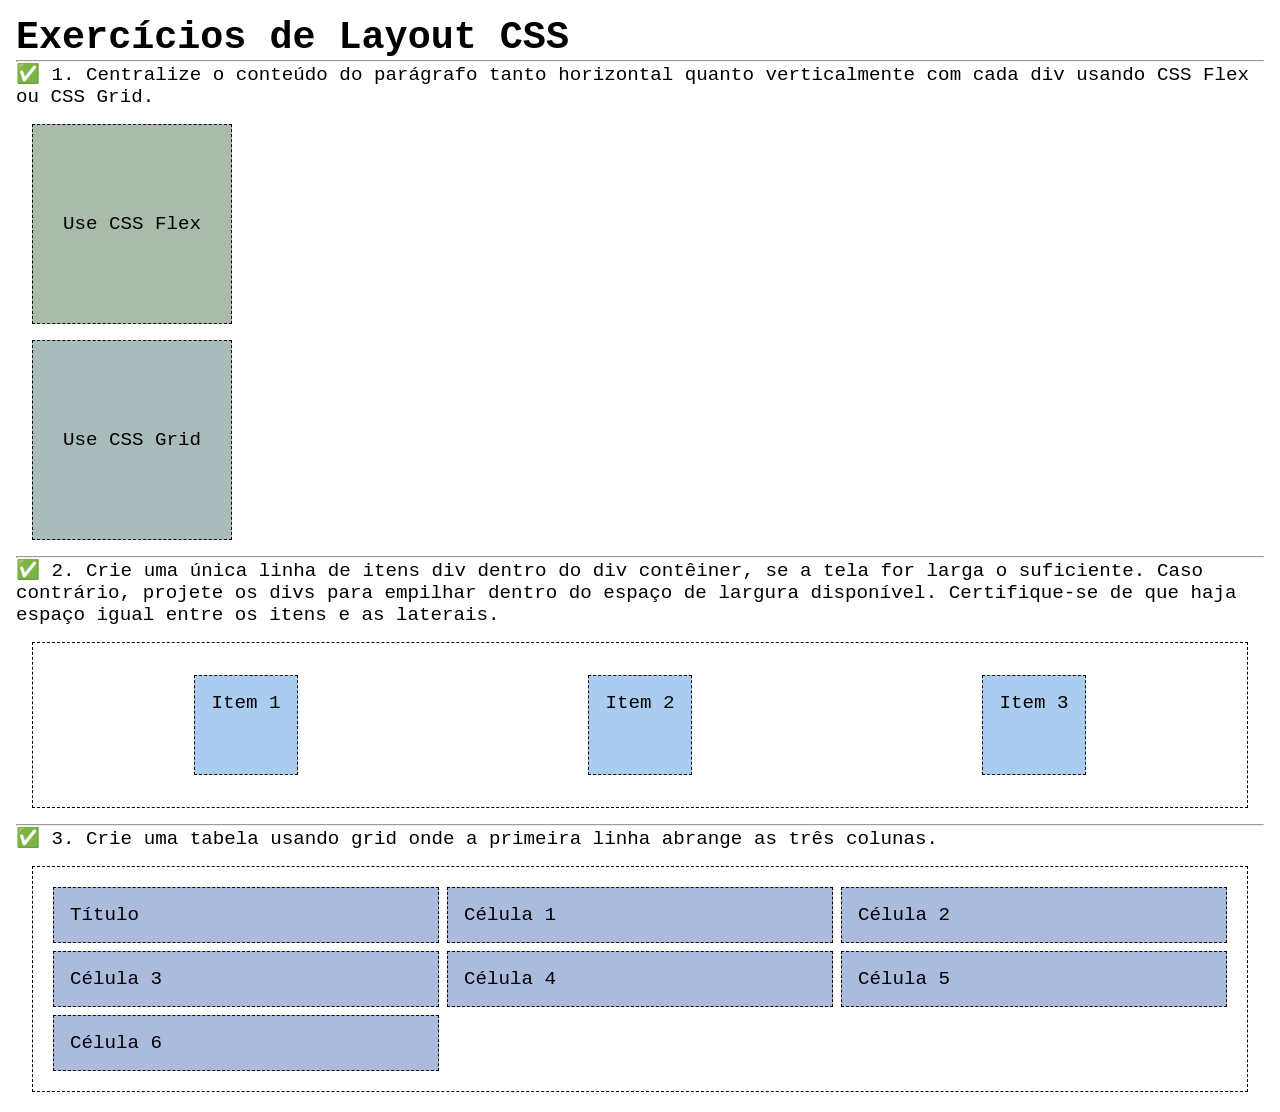
<file: semana04/exercicios-layout.html>
<!DOCTYPE html>
<html lang="pt-br">

<head>
    <meta charset="UTF-8">
    <meta name="viewport" content="width=device-width, initial-scale=1.0">
    <title>Exercícios de Layout CSS</title>
    <link rel="stylesheet" href="estilos/solucoes-dos-exercicios-de-layout.css">
</head>

<body>
    <main>
        <h1>Exercícios de Layout CSS</h1>
        <hr>
        <p>✅ 1. Centralize o conteúdo do parágrafo tanto horizontal quanto verticalmente com cada div usando CSS Flex ou
            CSS Grid.
        </p>
        <div class="one flex">
            <p>Use CSS Flex</p>
        </div>
        <div class="one grid">
            <p>Use CSS Grid</p>
        </div>
        <hr>
        <p>✅ 2. Crie uma única linha de itens div dentro do div contêiner, se a tela for larga o suficiente. Caso
            contrário, projete os
            divs para empilhar dentro do espaço de largura disponível. Certifique-se de que haja espaço igual entre os
            itens e as laterais.</p>
        <div class="container2">
            <div class="dois">
                <p>Item 1</p>
            </div>
            <div class="dois">
                <p>Item 2</p>
            </div>
            <div class="dois">
                <p>Item 3</p>
            </div>
        </div>
        <hr>
        <p>✅ 3. Crie uma tabela usando grid onde a primeira linha abrange as três colunas. </p>
        <div class="container3">
            <div class="tres colunas-3">
                <p>Título</p>
            </div>
            <div class="tres">
                <p>Célula 1</p>
            </div>
            <div class="tres">
                <p>Célula 2</p>
            </div>
            <div class="tres">
                <p>Célula 3</p>
            </div>
            <div class="tres">
                <p>Célula 4</p>
            </div>
            <div class="tres">
                <p>Célula 5</p>
            </div>
            <div class="tres">
                <p>Célula 6</p>
            </div>

        </div>
    </main>
</body>

</html>
</file>
<file: estilos/estilos.css>
/* Resetar CSS fo meu projeto */

* {
    margin: 0;
    padding: 0;
    box-sizing: border-box;
}

body {
    font-family: Arial, Helvetica, sans-serif;
    line-height: 1.5;
    color: #222;
    background: #fff;
    margin: 0;    
}

nav {
    background-color: steelblue;
    padding: 10px;
    display: flex;
    justify-content: space-evenly;
    align-items: center;
}

nav a {
    color: #fff;
    padding: 0.5rem;
    display: block;
    text-decoration: none;
    font-size: 1.2rem;
    font-weight: 700;

}

h1 {
    
    border-bottom: 2px solid steelblue;
}


main {
    grid-column: 2/3;
    margin: 1rem;
      
}

main img {
   
    margin-right: 15px;
    margin-left: 15px;
    width: 150px;
    height: auto;
    border: 1px solid steelblue;
    padding: 2px;
    box-shadow: 0 0 30px;
    float: right;

}

p {
    padding: 0;
}

aside {
    width: 20rem;
    text-align: center;
    position: relative;
    grid-column: 1/2;
    grid-row: 1/2;
}

aside img {
    width: 200px;
    height: auto;
}

aside h2 {
  position: absolute;
  top: 0;
  left: 50%;
  transform: translateX(-50%);
  background-color: #ddd;
  padding: 5px 10px;
  white-space: nowrap;
}

footer {
     margin-top: 1em;
    border-top: 1px solid #000;
    text-align: center;
}


header, footer, .grid {
    max-width: 900px;
    margin: 0 auto;
}

.grid {
    display: grid;
    grid-template-columns: 20em 1fr;
    align-items: center;
}

/*Seletor de classe */

.caixa {
    border: 1px solid rgba(0, 0, 0, 0.2);
    padding: 1em;
    margin: 1em;
    background-color: #eee;
}

.identacao {
    padding-left: 2rem;
}
</file>
<file: wwr/estilos/rafting.css>
:root {
  --cor-primaria: #055a05;
  --cor-secundaria: #f4a261;
  --cor-destaque1: #264653;
  --cor-destaque2: #e9c46a;
  --fonte-titulo: "Times New Roman", "Georgia", serif;
  --fonte-body: Arial, Helvetica, sans-serif;
}

* {
  margin: 0;
  padding: 0;
  box-sizing: border-box;
}

body {
  font-family: var(--fonte-body);
  color: var(--cor-destaque1);
}

header, main, footer {
  width: 840px;
  margin: 0 auto;
}

/* Header */
header {
  background-color: var(--cor-primaria);
  padding: 10px 20px;
  display: grid;
  grid-template-columns: auto 1fr;
  align-items: center;
}

header img {
  width: 100px;
  height: auto;
}

header nav a {
  color: #fff;
}

/* Nav horizontal */
nav ul {
  list-style: none;
    padding: 0;
    display: flex;
    justify-content: space-evenly;
    align-items: center;
}

nav ul li a {
  color: white;
  
}

nav ul li a:hover {
  color: white;
}

/* Títulos */
h1, h2 {
  font-family: var(--fonte-titulo);
  color: var(--cor-primaria);
  text-align: center;
}

h1 {
  position: absolute;
}

/* Sections e parágrafos */
section, article {
  margin: 16px;
  padding: 8px;
}

p {
  margin: 8px 16px;
  padding: 8px;
}

/* Hero */

.hero {
  position: relative;
}

.hero > img {
  display: block;
  width: 100%;
  height: auto;
}

.hero h1 {
  position: absolute;
  top: 20px;
  width: 100%;
  padding: 16px;
  text-align: center;
  opacity: 0.7;
  background-color: var(--cor-destaque1);
  color: #fff;
}

.hero article {
  position: absolute;
  bottom: 20px;
  left: 20px;
  background-color: rgba(0, 0, 0, 0.5);
  color: #fff;
  padding: 10px;
  width: 55%;
}

.hero article img {
  float: right;
  width: 125px;
  margin-left: 10px;
}

/* Footer */
footer {
  background-color: var(--cor-secundaria);
  display: flex;
  align-items: center;
  justify-content: space-between;
  padding: 16px;
}

footer p {
  margin-bottom: 10px;
  color: var(--cor-destaque2);
}

.redes-sociais {
  display: flex;
  justify-content: center;
  gap: 15px;
}

.redes-sociais a,
footer a {
     text-decoration: none;
}
 
.redes-sociais img {
  width: 30px;
  height: 30px;
}

.galeria {
  display: flex;
  justify-content: space-between;
  gap: 10px;
  padding: 10px;
}

.galeria figure {
  flex: 1;
  text-align: center;
}

.galeria img {
  width: 100%;
  height: 150px;
  object-fit: cover;
}

.galeria figcaption {
  font-size: 0.85rem;
  margin-top: 5px;
}

/* Contato */
.contato-grid {
  display: grid;
  grid-template-columns: 1fr 1fr;
  gap: 20px;
  padding: 20px;
}

.equipe {
  display: flex;
  gap: 10px;
  margin-top: 10px;
}

.equipe figure {
  flex: 1;
  text-align: center;
}

.equipe img {
  width: 100%;
  height: 100px;
  object-fit: cover;
}

.formulario form {
  display: flex;
  flex-direction: column;
  gap: 10px;
}

.formulario input[type="text"],
.formulario input[type="email"],
.formulario textarea {
  width: 100%;
  padding: 8px;
  border: 1px solid #ccc;
  border-radius: 4px;
}

.formulario fieldset {
  border: 1px solid #ccc;
  padding: 10px;
  border-radius: 4px;
}

.formulario button {
  background-color: var(--cor-primaria);
  color: #fff;
  padding: 10px 20px;
  border: none;
  border-radius: 4px;
  cursor: pointer;
  font-size: 1rem;
  font-weight: bold;
}

.formulario button:hover {
  background-color: var(--cor-destaque1);
}

iframe {
  width: 100%;
}

/* Newsletter */
.newsletter {
    text-align: center;
    padding: 30px 20px;
    background-color: var(--cor-destaque2);
    margin: 20px 0;
}

.newsletter form {
    display: flex;
    justify-content: center;
    gap: 10px;
    margin-top: 15px;
    flex-wrap: wrap;
}

.newsletter input {
    padding: 8px;
    border: 1px solid #ccc;
    border-radius: 4px;
}

.newsletter button {
    background-color: var(--cor-primaria);
    color: #fff;
    padding: 8px 20px;
    border: none;
    border-radius: 4px;
    cursor: pointer;
    font-weight: bold;
}

/* CTA */
.cta {
    text-align: center;
    padding: 30px 20px;
    background-color: var(--cor-destaque1);
    color: #fff;
    margin: 20px 0;
}

.cta h2 {
    color: #fff;
}

.btn-cta {
    display: inline-block;
    margin-top: 15px;
    background-color: var(--cor-secundaria);
    color: var(--cor-destaque1);
    padding: 10px 30px;
    border-radius: 4px;
    text-decoration: none;
    font-weight: bold;
    font-size: 1.1rem;
}

.btn-cta:hover {
    background-color: var(--cor-destaque2);
}

/* Home Grid */
.home-grid {
    display: grid;
    grid-template-columns: 1fr 1fr 1fr;
    gap: 20px;
    padding: 20px;
}

.home-card img {
    width: 100%;
    height: 180px;
    object-fit: cover;
    border-radius: 4px;
}

.home-card h2 {
    margin: 10px 0 5px;
}

.home-card p {
    font-size: 0.9rem;
}

/* Passeios */
.passeios-grid {
    display: grid;
    grid-template-columns: 1fr 1fr 1fr;
    gap: 20px;
    padding: 20px;
}

.passeio-card {
    border: 1px solid #ccc;
    border-radius: 4px;
    overflow: hidden;
}

.passeio-card img {
    width: 100%;
    height: 180px;
    object-fit: cover;
}

.passeio-info {
    padding: 10px;
}

.passeio-info h2 {
    text-align: left;
    margin-bottom: 8px;
}

.passeio-info ul {
    margin-top: 8px;
    padding-left: 20px;
}

/* Tabela */
.tabela-section {
    padding: 20px;
}

table {
    width: 100%;
    border-collapse: collapse;
    margin-top: 15px;
}

th, td {
    border: 1px solid #ccc;
    padding: 10px;
    text-align: center;
}

th {
    background-color: var(--cor-primaria);
    color: #fff;
    font-family: var(--fonte-titulo);
}

tr:nth-child(even) {
    background-color: var(--cor-destaque2);
}

.passeio-info h2 {
    text-align: center !important;
    margin-bottom: 8px;
}

.passeio-info p,
.passeio-info ul {
    text-align: left;
}
</file>
<file: semana02/estilos/bloco-vs-inline.css>
* {
    margin: 0;
    padding: 0;
}

body {
    font-size: 20px;
    margin: 1rem;
}

p,
div {
    background-color: beige;
    margin: 1rem;
    padding: 1rem;
}

span {
    color: navy;
    background-color: lightblue;
}

code {
    margin: 0;
    padding: 0;
    color: green;
    font-size: 1.2rem;
}

.note {
    font-style: italic;
    background-color: lightgoldenrodyellow;
    border-radius: 1rem;
    border: 1px solid rgb(0 0 0 / 10%);
    margin: 1rem;
    padding: .5rem;
}

.question {
    background-color: #3d503d;
    color: #fff;
}
</file>
<file: semana02/estilos/box-model-solucao.css>
.callout {
    max-width: 400px;
    margin: 10px;
    border: 1px solid rgba(0, 0, 0, .1);
    padding: 15px;
    background-color: #247;
    color: #fff;
}

.callout img {
    float: right;
    margin: 0 0 10px 15px;
    border: 1px solid #000;
    padding: 3px;
    background-color: #bbb;
    width: 100px;
    height: auto;

}

blockquote {
    margin: 0;
}

cite {
    display: block;
    border-top: 1px dotted #fff;
    padding-top: 3px;
    text-align: right;
    font-size: smaller;
}
</file>
<file: semana02/estilos/templo.css>
* {
    margin: 0;
    padding: 0;
}

body {
    font-family: Arial, Helvetica, sans-serif;
    background-color: #e2e2e2;    
}

header, footer {
    background-color: #333;
    color: #fff;
    text-align: center;
    padding: 20px;
}

header {
    font-size: 1.5rem;
}

main {
    margin: 0 auto;
    width: 600px;
}

h1 {
    text-align: center;
    margin: 15px 0;
}

picture {
    display: block;
    margin-bottom: 30px;
    
}

img {
    width: 580px;
    height: auto;
    border: 10px solid #fff;
}

section {
    background-color: #d9d9d9;
    margin: 0 0 30px 0;
    padding: 30px;
    line-height: 1.5rem;
}

section {
    margin-bottom: 30px;
}

section p {
    margin-bottom: 5px;
}

section h2 {
    margin-bottom: 15px;
    border-bottom: 1px solid #333;
    padding-bottom: 10px;
}

section ul {
    margin-left: 20px;
}
</file>
<file: semana03/estilos/classe-e-id.css>
body {
    font-family: Arial, sans-serif;
    line-height: 1.6;
    margin: 0;
    padding: 0 40px;
}

h1 {
    border-bottom: 1px solid rgb(0 110 182);
    padding-bottom: 0;
}



p {
    margin: 0;
}

code {
    color: darkgreen;
    font-weight: 700;
    font-size: 1.4rem;
}

/* Class exemplos - podem ser reutilizados */

.box {
    margin: 20px 0;
    border: 1px solid rgb(0 0 0 / 10%);
    padding: 10px;
    background-color: #ddd; /* essa é a abreviação para #dddddd */
}

.highlight {
    background-color: #efefaa;
    border-radius: 25px;
    padding: 25px;
}

/* ID exemplos - devem ser únicos */

#note {
    background-color: #333;
    color: white;
    width: fit-content;
}

#note code {
    color: yellow;
}

#melhor-pratica {
    background: linear-gradient(135deg, #000 0%, #999 100%);
    color: white;
    border-radius: 20px;
    padding: 20px
}
</file>
<file: semana04/estilos/solucoes-dos-exercicios-de-layout.css>
* {
    margin: 0;
    padding: 0;
    box-sizing: border-box;
}

body {
    margin: 1rem;
    font-family: monospace;
    font-size: 1.2rem;
}

div {
    margin: 1rem;
    border: 1px dashed;
    padding: 1rem;
}

.one {
    width: 200px;
    height: 200px;
}

.flex {
    background-color: #aba;
    display: flex;
    justify-content: center;
    align-items: center;
}

.grid {
    background-color: #abb;
    display: grid;
    place-items: center;
}

.container2 {
    display: flex;
    flex-wrap: wrap;
    justify-content: space-around;
}

.dois {
    background-color: #ace;
    height: 100px;
}

.container3 {
    display: grid;
    grid-template-columns: repeat(3, 1fr);
}

.columns-3 {
    grid-column: span 3;}

.tres {
    margin: .25rem;
    background-color: #abd;
}
</file>
